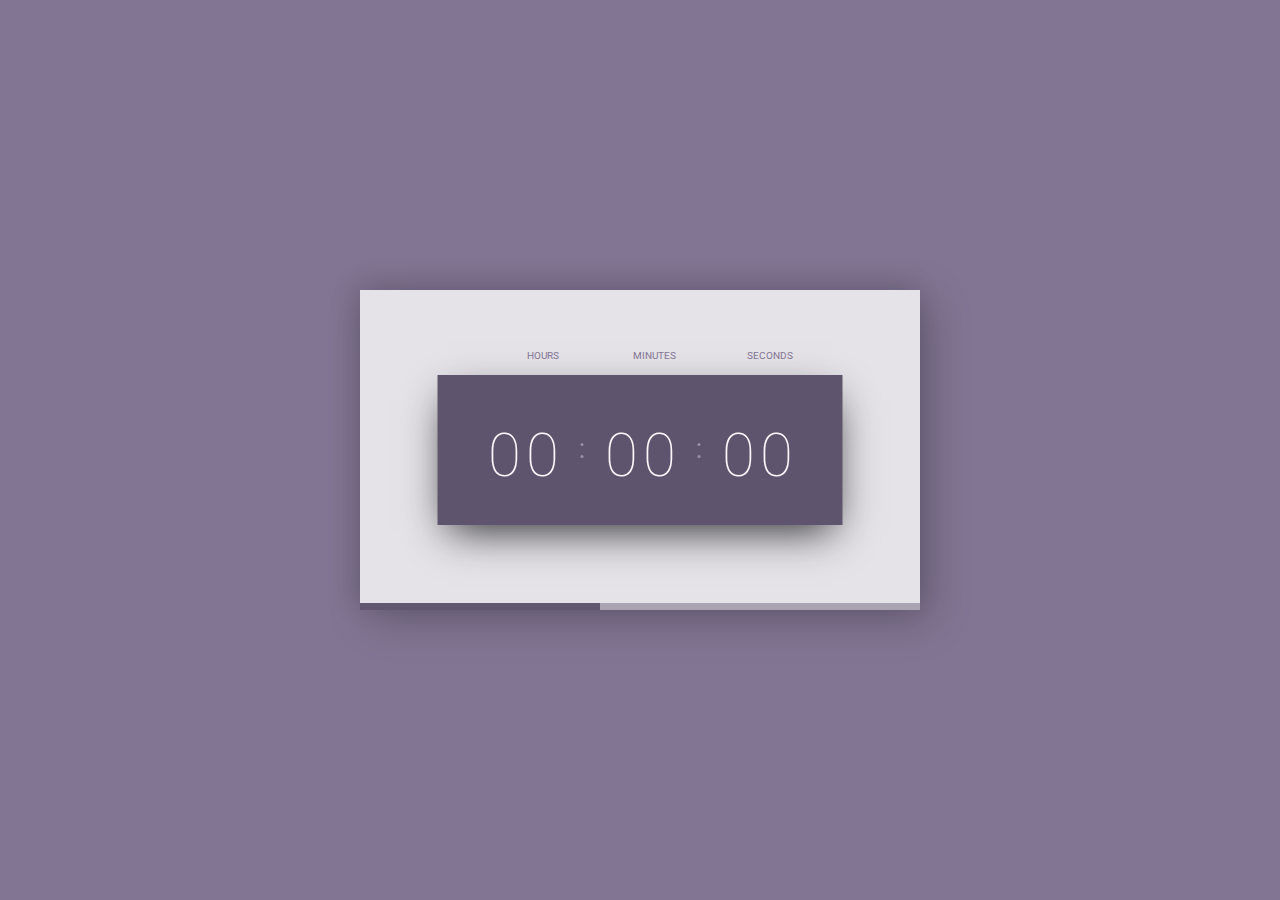
<file: JS Exercise/PlayWithDom/Index.html>
<!DOCTYPE html>
<html lang="en">
<head>
    <meta charset="UTF-8">
    <meta name="viewport" content="width=device-width, initial-scale=1.0">
    <title>Document</title>
    <link rel="stylesheet" href="./Css/StyleSheet.css">
</head>
<body>
    <div class="container">
        <div class="clock-container">
            <div class="hours">
                <span>Hours</span>
                <p id='hour'> 00 </p>
            </div>
            <div class="colon"></div>
            <div class="minutes">
                <span>Minutes</span>
                <p id='minute'> 00 </p>
            </div>
            <div class="colon"></div>
            <div class="seconds">
                <span>Seconds</span>
                <p id='second'> 00 </p>
            </div>
        </div>
        <div class="bottom">
            <div class="progress-bar" id="progress"></div>
        </div>
    </div>
    <script src="./DigitalClock.js"></script>
</body>
</html>
</file>
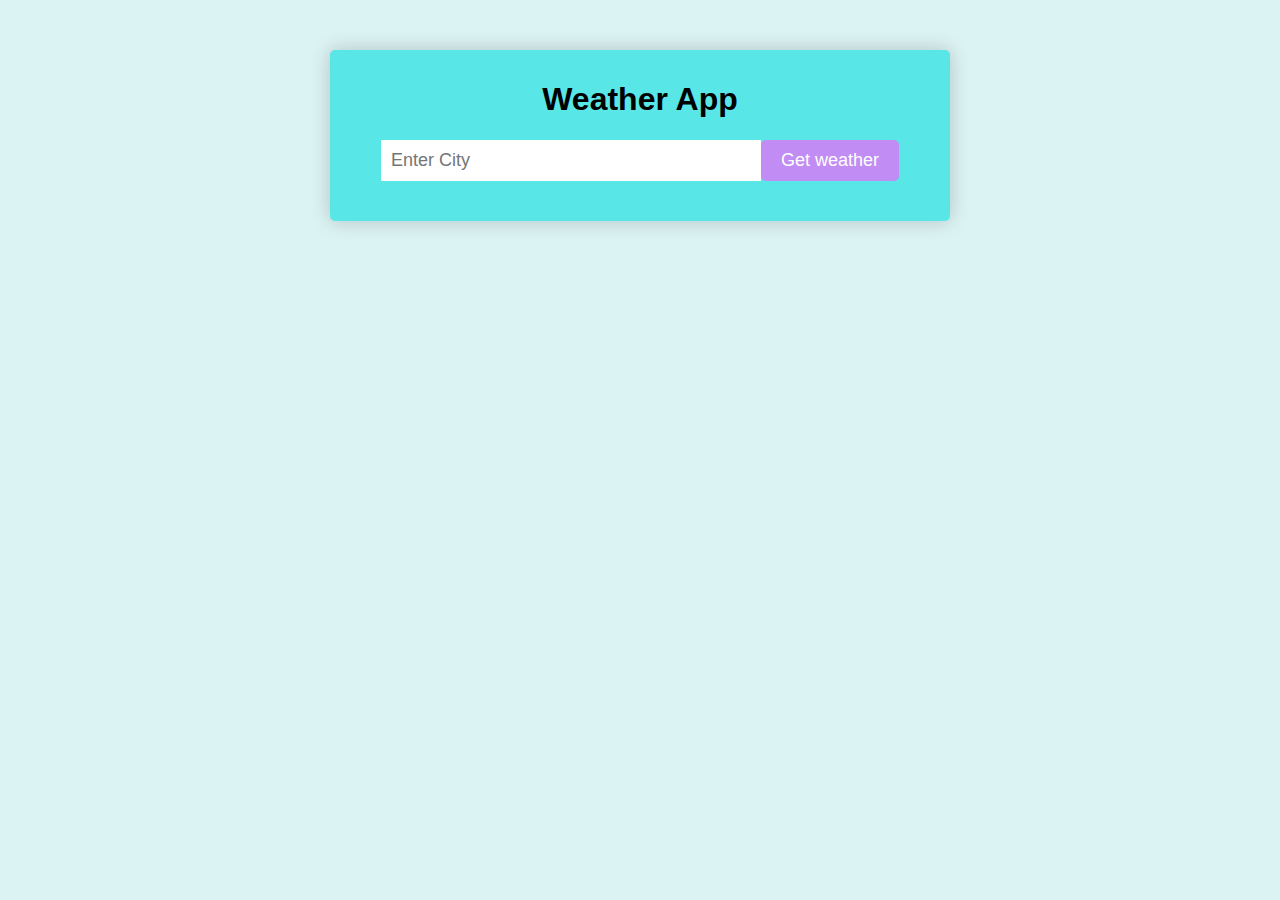
<file: WeatherApp/Index2.html>
<!DOCTYPE html>
<html lang="en">
<head>
    <meta charset="UTF-8">
    <meta http-equiv="X-UA-Compatible" content="IE=edge">
    <meta name="viewport" content="width=device-width, initial-scale=1.0">
    <title>Document</title>
    <link rel="stylesheet" href="Style.css">
</head>
<body>
    <div class="container"> 
        <h1>Weather App</h1>
        <form >
            <input type="text" placeholder="Enter City" id="city-input">
            <input type="submit" value="Get weather">
        </form>
        <div id="weather-data"> 
            <div class="icon">  
            </div>
            <div class="temperature">  </div>
            <div class="description"> </div>
            <div class="details">
                <!--<div>
                    feels Like:23°C
                </div>
                <div>
                    Humidity:40%
                </div>
                <div>
                    Wind Speed:5 ms
                </div>-->
            </div>
        </div>     
    </div>
    <script src="Index.js"></script>
</body>
</html>
</file>
<file: JS Exercise/PlayWithDom/Css/StyleSheet.css>
@import url("https://fonts.googleapis.com/css2?family=Roboto:wght@100;300;400;500;700;900&display=swap");
:root {
    --purple-dark: #5F546E;
    --purple-light: #827593;
    --gray-light: #E5E3E8;
    --gray-dark: #A5A2A9;
    --light: #fcf8fb;
    --transition: all 150ms cubic-bezier(.46, 1.13, .67, .87);
}

.clock-container {
    width: 405px;
    height: 150px;
    display: flex;
    align-items: center;
    justify-content: space-between;
    padding: 35px 50px;
    background-color: var(--purple-dark);
    position: absolute;
    left: 50%;
    top: 50%;
    transform: translate(-50%, -50%);
    box-shadow: 0 15px 40px -10px rgba(0, 0, 0, 0.825);
}

.clock-container span {
    text-transform: uppercase;
    font-size: 10px;
    text-align: right;
    display: block;
}

.clock-container p {
    font-size: 60px;
    color: var(--light);
    font-weight: 100;
}

.clock-container p:first-letter {
    letter-spacing: 5px;
}

.container {
    width: 560px;
    height: 320px;
    display: block;
    box-shadow: 10px 10px 40px rgba(0, 0, 0, 0.215), -5px -5px 25px rgba(0, 0, 0, 0.125);
    background-color: var(--gray-light);
    position: relative;
}

.container .top {
    width: 215px;
    margin: 0 auto;
    display: flex;
    justify-content: space-between;
    margin-top: 40px;
}

.container .top p {
    text-transform: uppercase;
    font-size: 12px;
    font-weight: 900;
    color: var(--purple-dark);
    letter-spacing: .5px;
    cursor: pointer;
}

.container .bottom {
    height: 7px;
    width: 100%;
    position: absolute;
    bottom: 0;
    background-color: #aaa4b2;
}

.container .bottom .progress-bar {
    width: 240px;
    height: 100%;
    position: absolute;
    left: 0;
    bottom: 0;
    z-index: 9;
    background-color: #615770;
    transition: var(--transition);
}

.colon {
    --size: 3px;
    width: var(--size);
    height: 15px;
    position: relative;
    margin-left: 10px;
    margin-right: 10px;
}

.colon::before {
    content: '';
    width: 100%;
    height: var(--size);
    background-color: #9892a3;
    position: absolute;
    top: 0;
    left: 0;
    border-radius: 50%;
}

.colon::after {
    content: '';
    width: 100%;
    height: var(--size);
    background-color: #9892a3;
    position: absolute;
    bottom: 0;
    left: 0;
    border-radius: 50%;
}

.toast {
    width: 405px;
    color: var(--light);
    padding: 15px 24px;
    background-color: var(--purple-dark);
    position: absolute;
    bottom: -50px;
    left: 50%;
    transform: translateX(-50%);
    display: flex;
    justify-content: space-between;
    transition: var(--transition);
    z-index: 99;
}

.toast p {
    font-weight: 400;
    font-size: 18px;
}

.toast p:first-letter {
    text-transform: uppercase;
}

.toast.show {
    bottom: 50px;
}

.toast span {
    align-self: center;
    font-weight: 500;
    cursor: pointer;
}

*,
*::before,
*::after {
    box-sizing: border-box;
}

body {
    width: 100%;
    height: 100vh;
    padding: 0;
    margin: 0;
    overflow: hidden;
    color: var(--purple-light);
    background-color: var(--purple-light);
    display: flex;
    align-items: center;
    justify-content: center;
    font-family: 'Roboto', sans-serif;
    font-size: 16px;
    font-weight: 400;
    line-height: 1.15;
    position: relative;
}
</file>
<file: WeatherApp/Style.css>
body{
    margin:0;
    font-family: sans-serif;
    background-color: rgb(220, 243, 243);
   
}
.container{
    background-color: rgb(88, 230, 230);
    box-shadow: 0px 0px 20px rgb(0, 0, 0,.2);
    margin: auto;
    margin-top: 50px;
    text-align: center;
    max-width: 600px; 
    border-radius: 5px;
    padding: 10px; 
}

form{
    display: flex;
    justify-content: center;
    align-items: center;
    margin-bottom: 30px;
}

form input[type="text"]{
    padding:10px;
    border: none;
    outline: none;
    font-size: 18px;
    width: 60%;
}

form input[type="submit"]{
    background-color: rgb(193, 140, 243);
    color: #ffff;
    border: none;
    padding:10px 20px;
    border-radius: 5px;
    font-size: 18px;
    cursor: pointer;
    outline: none;  
    transition: background-color .3s ease; 
}
form input[type="submit"]:hover{
    background-color: #0062cc;
}
.icon img{
    width: 100px;
    height: 100px;
    background-size: contain;
    background-repeat: no-repeat;
    background-position: center center;
}
.temperature{
    font-size: 48px;
    font-weight: bold;
    margin: 20px 0;
}
.description{
 font-size: 24px;
 margin-bottom: 20px;
}
.details{
    display: flex;
    justify-content: center;
    align-items: center;
    flex-wrap: wrap;   
}
.details >div{
    padding: 20px;
    background-color: #f1f1f1;
    margin: 10px;
    flex:1;
    border-radius: 5px;
    text-align: center;
    min-height: 45px;   
}

@media (max-width:768px) {
    form{
        flex-direction: column;
    }
    form input[type="text"]{
        width:80%;
        margin-bottom: 10px;
    }
}
</file>
